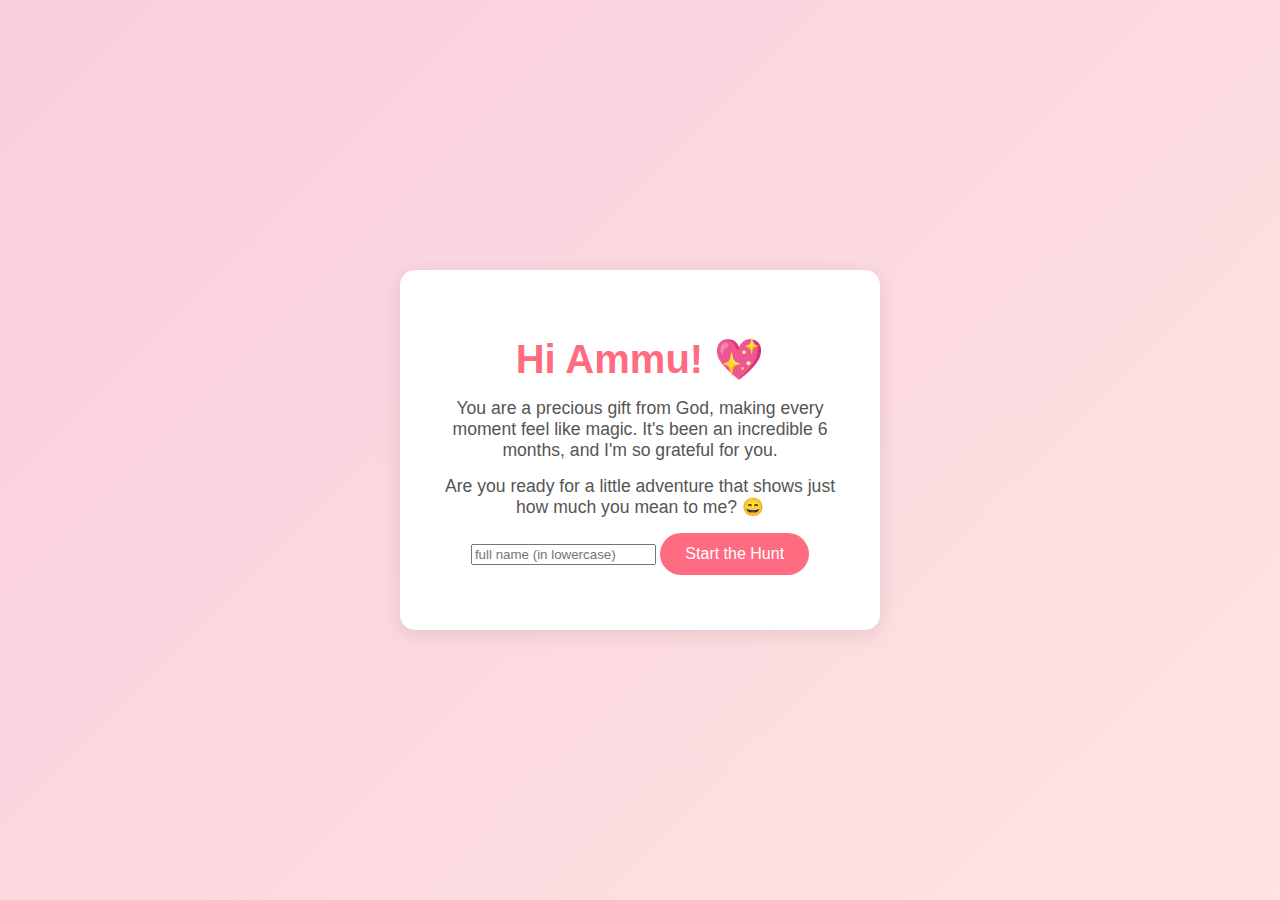
<file: index.html>
<!DOCTYPE html>
<html lang="en">
<head>
    <meta charset="UTF-8">
    <meta name="viewport" content="width=device-width, initial-scale=1.0">
    <title>Welcome Amrutha</title>
    <link rel="stylesheet" href="styles.css">
</head>
<body>
    <div class="container">
        <h1>Hi Ammu! 💖</h1>
        <p>You are a precious gift from God, making every moment feel like magic. It's been an incredible 6 months, and I'm so grateful for you.</p>
        <p>Are you ready for a little adventure that shows just how much you mean to me? 😄</p>
        
        <input type="text" id="fullName" placeholder="full name (in lowercase)">
        <button onclick="startHunt()">Start the Hunt</button>
        <p id="message"></p>
    </div>

    <script>
        function startHunt() {
            const fullName = document.getElementById("fullName").value.trim();
            
            if (fullName === "amrutha hareesh") {
                window.location.href = "clue1.html";
            } else {
                document.getElementById("message").textContent = "Hmm, are you sure that’s your name? Try again! 😊";
            }
        }
    </script>
</body>
</html>
</file>
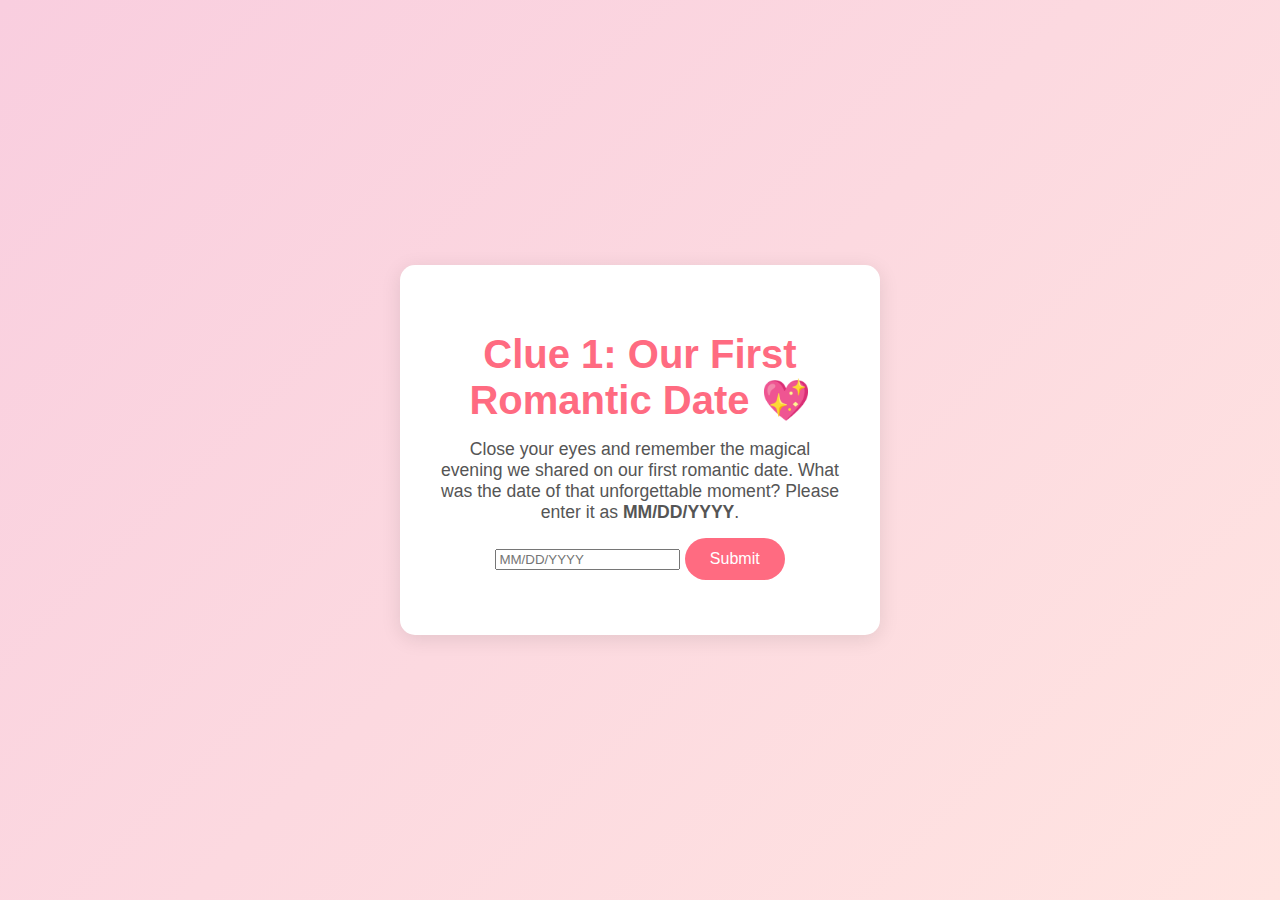
<file: clue1.html>
<!DOCTYPE html>
<html lang="en">
<head>
    <meta charset="UTF-8">
    <meta name="viewport" content="width=device-width, initial-scale=1.0">
    <title>Clue 1</title>
    <link rel="stylesheet" href="styles.css">
</head>
<body>
    <div class="container">
        <h1>Clue 1: Our First Romantic Date 💖</h1>
        <p>Close your eyes and remember the magical evening we shared on our first romantic date. What was the date of that unforgettable moment? Please enter it as <strong>MM/DD/YYYY</strong>.</p>
        <input type="text" id="answer" placeholder="MM/DD/YYYY">
        <button onclick="checkAnswer()">Submit</button>
        <p id="message"></p>
    </div>
    <script>
        function checkAnswer() {
            const answer = document.getElementById("answer").value;
            const correctAnswer = "07/10/2024"; // Your first romantic date

            if (answer === correctAnswer) {
                window.location.href = "clue2.html";
            } else {
                document.getElementById("message").textContent = "Oops! That's not quite right. Try again! 😊";
            }
        }
    </script>
</body>
</html>
</file>
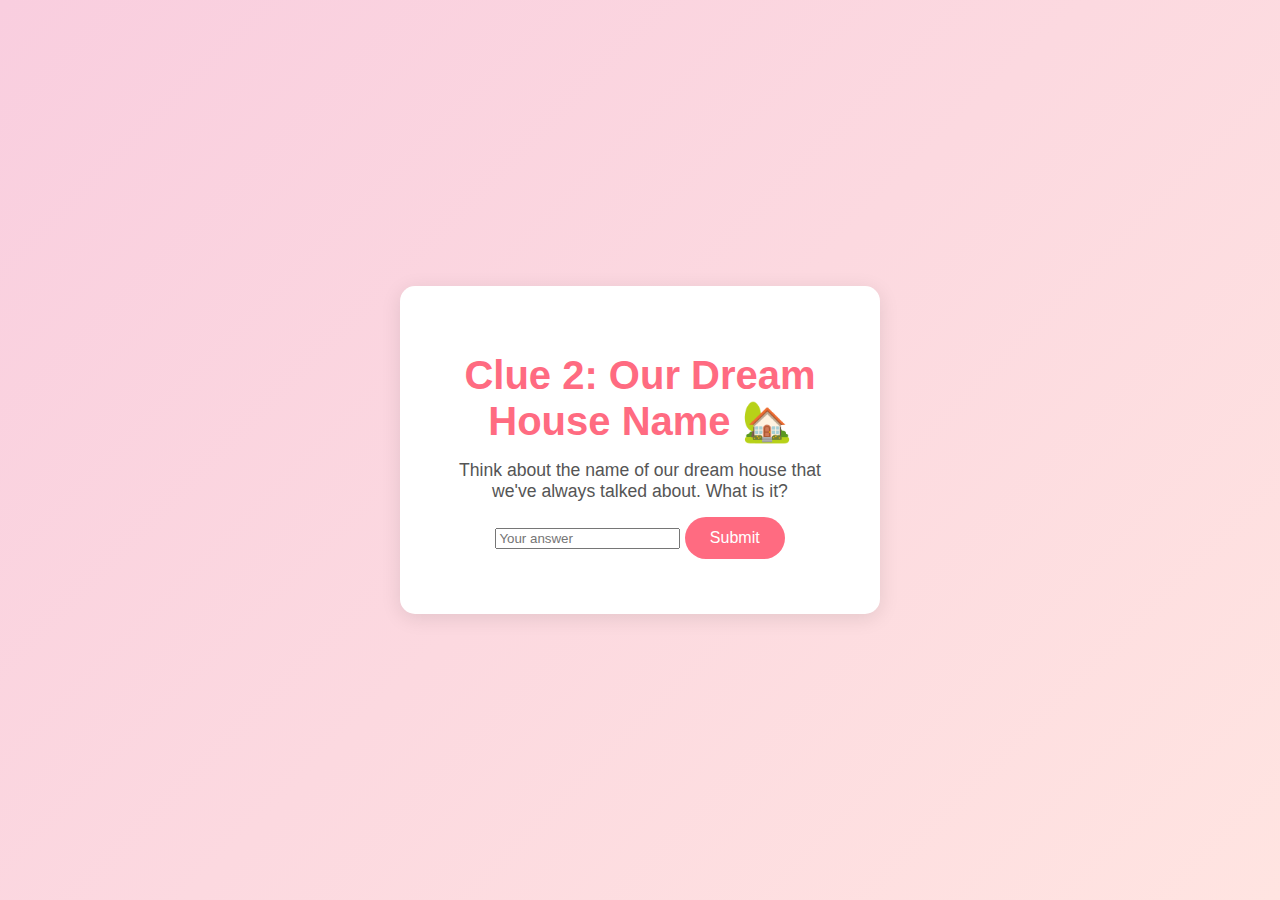
<file: clue2.html>
<!DOCTYPE html>
<html lang="en">
<head>
    <meta charset="UTF-8">
    <meta name="viewport" content="width=device-width, initial-scale=1.0">
    <title>Clue 2</title>
    <link rel="stylesheet" href="styles.css">
</head>
<body>
    <div class="container">
        <h1>Clue 2: Our Dream House Name 🏡</h1>
        <p>Think about the name of our dream house that we've always talked about. What is it?</p>
        <input type="text" id="answer" placeholder="Your answer">
        <button onclick="checkAnswer()">Submit</button>
        <p id="message"></p>
    </div>

    <script>
        function checkAnswer() {
            const answer = document.getElementById("answer").value.toLowerCase();
            if (answer === "harikrishna") { // Your dream house name
                window.location.href = "final.html";
            } else {
                document.getElementById("message").textContent = "Oops! Give it another try.";
            }
        }
    </script>
</body>
</html>
</file>
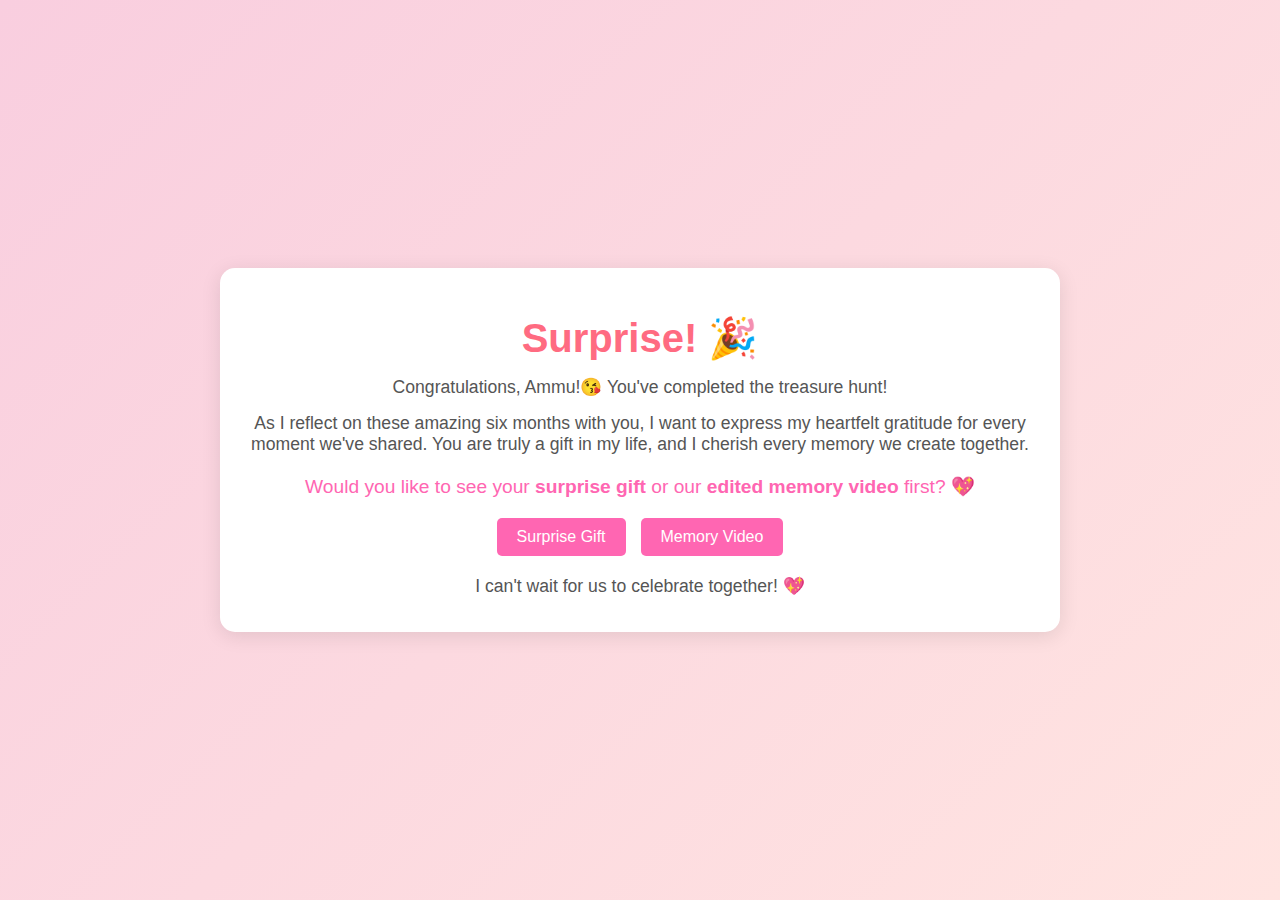
<file: final.html>
<!DOCTYPE html>
<html lang="en">
<head>
    <meta charset="UTF-8">
    <meta name="viewport" content="width=device-width, initial-scale=1.0">
    <title>Final Surprise</title>
    <link rel="stylesheet" href="styles.css">
    <style>
        .container {
            max-width: 800px;
            margin: auto;
            padding: 20px;
            text-align: center;
        }
        .prompt {
            margin: 20px 0;
            font-size: 1.2em;
            color: #ff66b2;
        }
        .prompt-buttons {
            display: flex;
            justify-content: center;
            gap: 15px;
        }
        .prompt-button {
            padding: 10px 20px;
            font-size: 1em;
            color: #fff;
            background-color: #ff66b2;
            border: none;
            border-radius: 5px;
            cursor: pointer;
        }
        .prompt-button:hover {
            background-color: #ff3385;
        }
        video {
            display: none;
            width: 100%;
            max-width: 600px;
            height: 900px;
            object-fit: cover;
            margin: 20px auto;
        }
        #giftImageContainer {
            display: none;
            position: relative;
            width: 100%;
            max-width: 600px;
            margin: 20px auto;
            border-radius: 10px;
        }
        #giftImage {
            width: 100%;
            border-radius: 10px;
        }
        .play-button {
            position: absolute;
            top: 50%;
            left: 50%;
            transform: translate(-50%, -50%);
            background-color: rgba(255, 102, 178, 0.8);
            padding: 10px 20px;
            font-size: 1.5em;
            color: #fff;
            border-radius: 50%;
            cursor: pointer;
            display: none;
        }
        .play-button:hover {
            background-color: rgba(255, 51, 133, 0.8);
        }
    </style>
</head>
<body>
    <div class="container">
        <h1>Surprise! 🎉</h1>
        <p>Congratulations, Ammu!😘 You've completed the treasure hunt!</p>
        <p>As I reflect on these amazing six months with you, I want to express my heartfelt gratitude for every moment we've shared. You are truly a gift in my life, and I cherish every memory we create together.</p>
        
        <div class="prompt">
            Would you like to see your <strong>surprise gift</strong> or our <strong>edited memory video</strong> first? 💖
        </div>
        
        <div class="prompt-buttons">
            <button class="prompt-button" onclick="requestGift()">Surprise Gift</button>
            <button class="prompt-button" onclick="showVideo()">Memory Video</button>
        </div>
        
        <div id="giftImageContainer">
            <img id="giftImage" src="surprise.jpg" alt="Gift Image">
            <div class="play-button" onclick="playSong()">▶</div>
        </div>
        
        <video id="memoryVideo" controls>
            <source src="https://github.com/Appu-Ammu/6-month-anniversary/raw/refs/heads/main/6th%20month%20.mp4" type="video/mp4">
            Your browser does not support the video tag.
        </video>

        <audio id="surpriseSong" src="Kiccha Sudeep Family ✨❤️ _ Priya Sudeep _ @ChittaraMedia [ ezmp3.cc ].mp3"></audio>

        <p style="margin-top: 20px;">I can't wait for us to celebrate together! 💖</p>
    </div>

    <script>
        function requestGift() {
            alert("This is a small surprise request from your husband, Hareesh. 💖 Hope you enjoy it!");
            document.getElementById("giftImageContainer").style.display = "block";
            document.getElementById("memoryVideo").style.display = "none";
            document.querySelector('.play-button').style.display = "block";
        }
        
        function playSong() {
            var song = document.getElementById("surpriseSong");
            song.play();
            document.querySelector('.play-button').style.display = "none"; // Hide play button after clicking
        }

        function showVideo() {
            document.getElementById("memoryVideo").style.display = "block";
            document.getElementById("giftImageContainer").style.display = "none";
            
            var song = document.getElementById("surpriseSong");
            song.pause();
            song.currentTime = 0;
        }
    </script>
</body>
</html>
</file>
<file: styles.css>
body {
    font-family: 'Arial', sans-serif;
    background: linear-gradient(135deg, #f9cedf, #ffe4e1), url('surprise.jpg'); /* Add the image URL here */
    background-size: cover; /* Ensures the image covers the entire background */
    background-position: center; /* Centers the image */
    display: flex;
    justify-content: center;
    align-items: center;
    height: 100vh;
    margin: 0;
}


.container {
    background-color: #fff;
    padding: 40px;
    border-radius: 15px;
    box-shadow: 0 4px 20px rgba(0, 0, 0, 0.1);
    text-align: center;
    width: 90%;
    max-width: 400px;
    animation: fadeIn 2s ease-in-out;
}

h1 {
    color: #ff6b81;
    font-size: 2.5em;
    margin-bottom: 10px;
}

p {
    font-size: 1.1em;
    color: #555;
    margin: 15px 0;
}

button {
    padding: 12px 25px;
    background-color: #ff6b81;
    color: white;
    border: none;
    border-radius: 30px;
    cursor: pointer;
    font-size: 1em;
    transition: background-color 0.3s ease, transform 0.3s ease;
}

button:hover {
    background-color: #ff3f5b;
    transform: scale(1.05);
}

@keyframes fadeIn {
    from { opacity: 0; }
    to { opacity: 1; }
}
</file>
